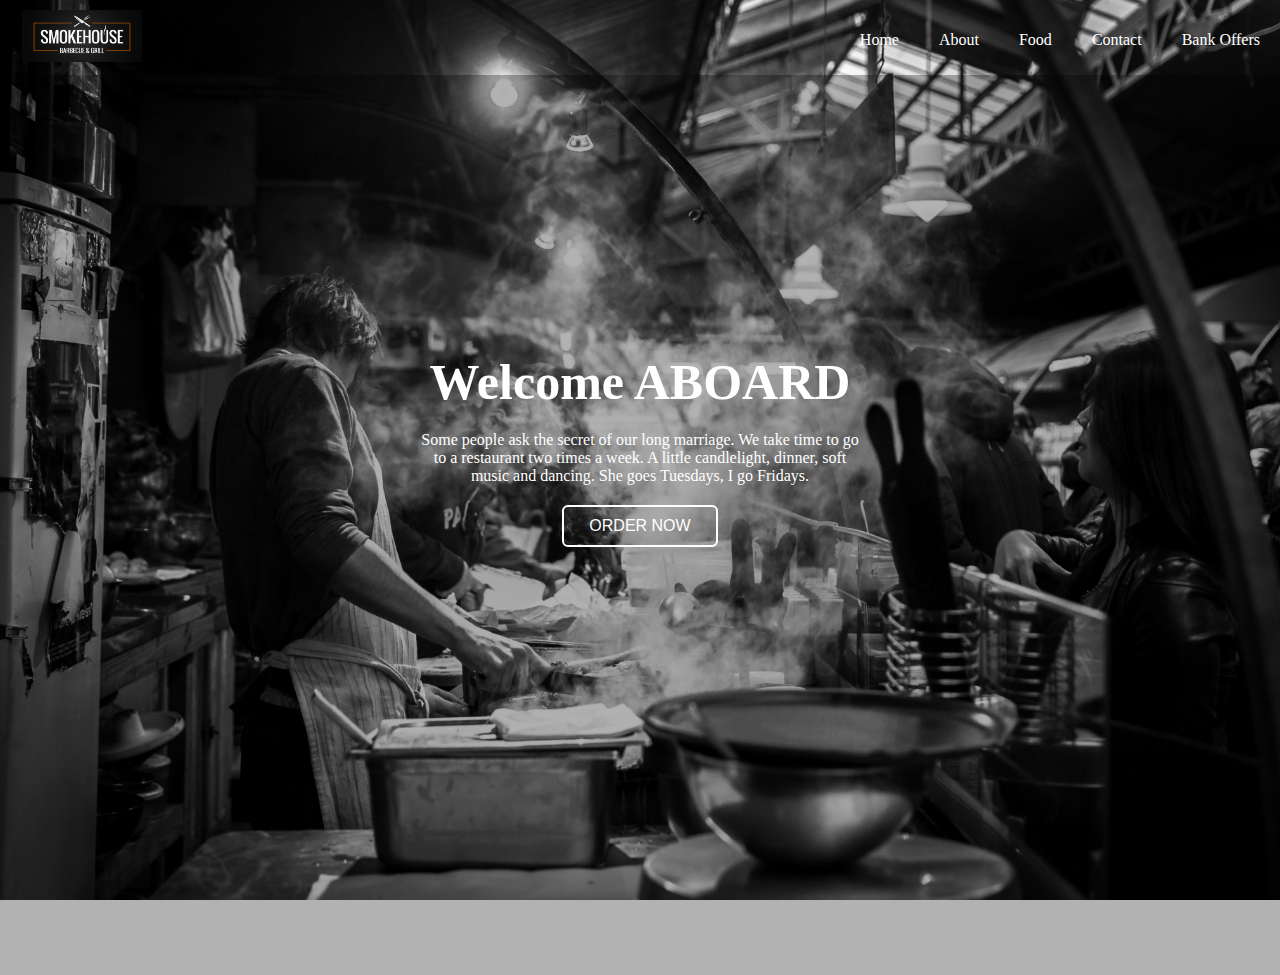
<file: index.html>
<!DOCTYPE html>
<html lang="en">

<head>
    <meta charset="UTF-8">
    <meta http-equiv="X-UA-Compatible" content="IE=edge">
    <meta name="viewport" content="width=device-width, initial-scale=1.0">
    <title>IICT Project</title>
    <link rel="stylesheet" href="style.css">
</head>

<body>
    <div class="main">
        
            <div class="header">
                <nav>
                    <div class="logo">
                        <img src="img01.png" alt="">
                    </div>
                    <ul>
                        <li><a href="index.html">Home</a></li>
                        <li><a href="about.html">About</a></li>
                        <li><a href="orderfood.html">Food</a></li>
                        <li><a href="contact.html">Contact</a></li>
                        <li><a href="bankoffers.html">Bank Offers</a></li>

                    </ul>
                </nav>
                <div class="overlap">
                    <div class="container">
                        <h1>Welcome ABOARD</h1>
                        <p>Some people ask the secret of our long marriage. We take time to go to a restaurant two times
                            a week. A little candlelight, dinner, soft music and dancing. She goes Tuesdays, I go
                            Fridays.</p>
                        <button><a id="ordermain" href="orderfood.html">ORDER NOW</a></button>
                    </div>
                </div>
            </div>
    </div>

</body>

</html>
</file>
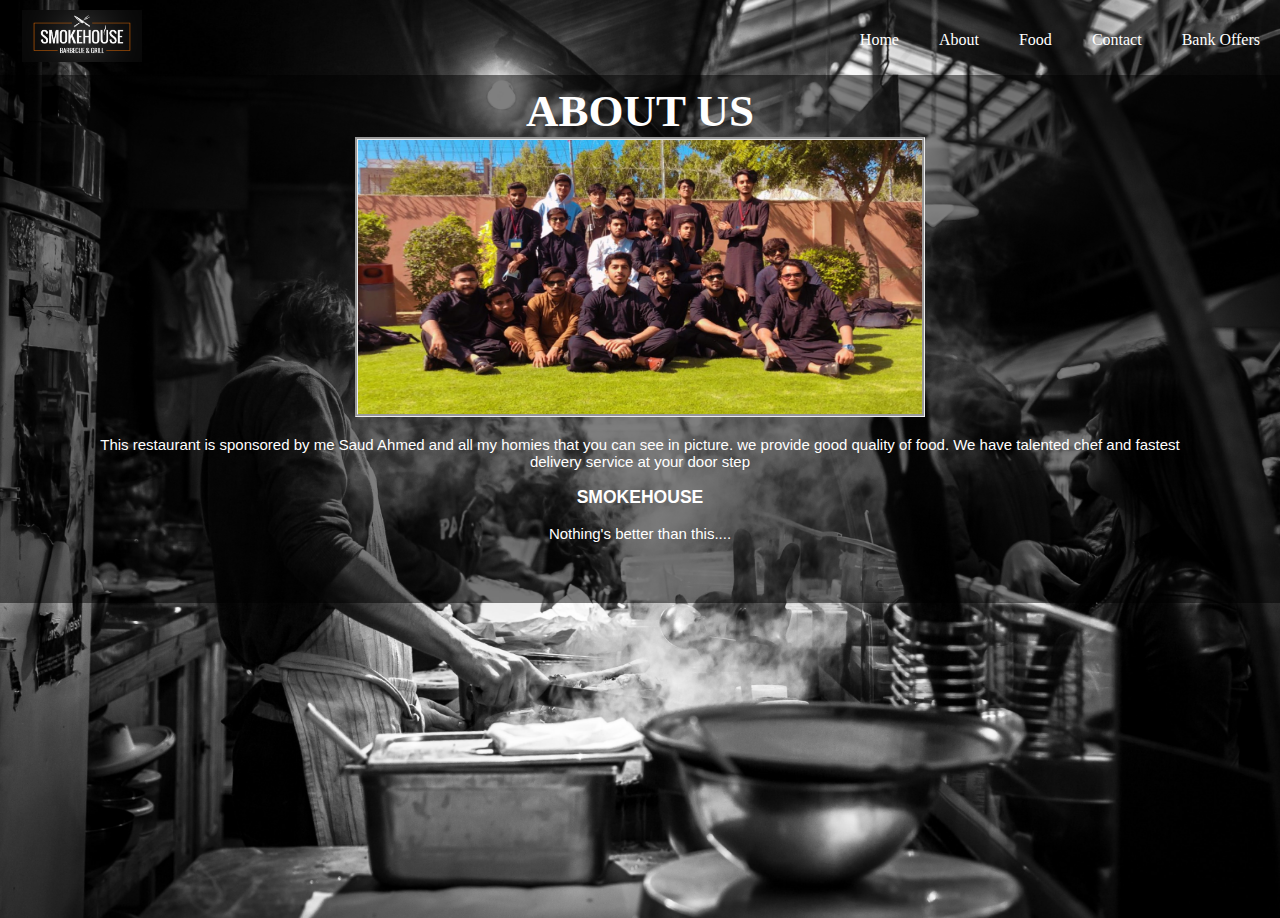
<file: about.html>
<!DOCTYPE html>
<html lang="en">

<head>
    <meta charset="UTF-8">
    <meta http-equiv="X-UA-Compatible" content="IE=edge">
    <meta name="viewport" content="width=device-width, initial-scale=1.0">
    <title>About us</title>
    <link rel="stylesheet" href="about.css">
    <!-- <link rel="stylesheet" href="style.css"> -->
</head>

<body>
    <div class="header">


        <nav>
            <div class="logo">
                <img src="img01.png" alt="">
            </div>
            <ul>
                <li><a href="index.html">Home</a></li>
                <li><a href="about.html">About</a></li>
                <li><a href="orderfood.html">Food</a></li>
                <li><a href="contact.html">Contact</a></li>
                <li><a href="bankoffers.html">Bank Offers</a></li>
                <!-- <li><a href="">Locations</a></li> -->
            </ul>
        </nav>

        <div class="main">
            <div class="wrapp">
                <h1>ABOUT US</h1>
                <img class="my-img" src="mypic.jpg" alt="oursquadpicture" width="500px">
                <div class="text">
                    <p>This restaurant is sponsored by me Saud Ahmed and all my homies that you can see in picture. we provide good quality of food. We have talented chef and fastest delivery service at your door step </p>
                    <br>
                    <h3>SMOKEHOUSE</h3>
                    <br>
                    <p>Nothing's better than this....</p><br><br><br>
                </div>
            </div>
        </div>
    </div>
</body>

</html>
</file>
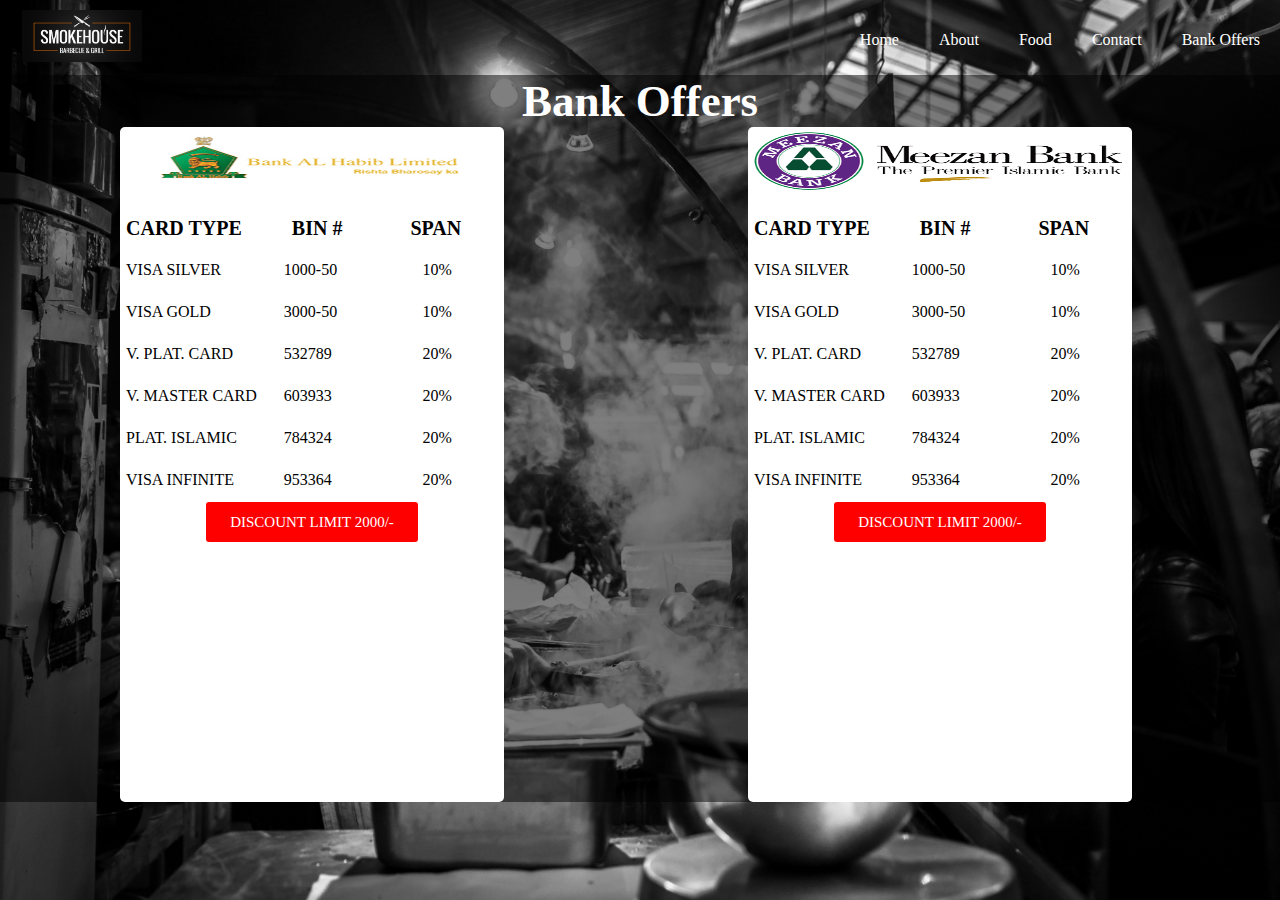
<file: bankoffers.html>
<!DOCTYPE html>
<html lang="en">

<head>
    <meta charset="UTF-8">
    <meta http-equiv="X-UA-Compatible" content="IE=edge">
    <meta name="viewport" content="width=device-width, initial-scale=1.0">
    <title>Bank offers</title>
    <link rel="stylesheet" href="bankoffer.css">
</head>

<body>
    <div class="super">
        <nav>
            <div class="logo">
                <img src="img01.png" alt="">
            </div>
            <ul>
                <li><a href="index.html">Home</a></li>
                <li><a href="about.html">About</a></li>
                <li><a href="orderfood.html">Food</a></li>
                <li><a href="contact.html">Contact</a></li>
                <li><a href="bankoffers.html">Bank Offers</a></li>
                <!-- <li><a href="">Locations</a></li> -->
            </ul>
        </nav>
        <div class="main">


            <div class="wrp">
                <h1>Bank Offers</h1>
            </div>


            <div class="box1">
                <table>

                    <img id="piclogo" width="370px" height="60px" src="habib.png" alt="">

                    <thead class="table-header">
                        <tr class="titles-main1">
                            <th>
                                <span>CARD TYPE</span>
                            </th>
                            <th>
                                <span class="data-table">BIN #</span>
                            </th>
                            <th>
                                <span class="data-table">SPAN</span>
                            </th>
                        </tr>
                    </thead>


                    <tbody>
                        <tr>
                            <td>
                                <div>VISA SILVER</div>
                            </td>

                            <td>
                                <div class="number-div">1000-50</div>
                            </td>
                            <td>
                                <div class="data-table2">10%</div>
                            </td>
                        </tr>

                        <tr>
                            <td>
                                <div>VISA GOLD</div>
                            </td>

                            <td>
                                <div class="number-div">3000-50</div>
                            </td>
                            <td>
                                <div class="data-table2">10%</div>
                            </td>
                        </tr>

                        <tr>
                            <td>
                                <div>V. PLAT. CARD</div>
                            </td>

                            <td>
                                <div class="number-div">532789</div>
                            </td>
                            <td>
                                <div class="data-table2">20%</div>
                            </td>
                        </tr>

                        <tr>
                            <td>
                                <div>V. MASTER CARD</div>
                            </td>

                            <td>
                                <div class="number-div">603933</div>
                            </td>
                            <td>
                                <div class="data-table2">20%</div>
                            </td>
                        </tr>

                        <tr>
                            <td>
                                <div>PLAT. ISLAMIC</div>
                            </td>

                            <td>
                                <div class="number-div">784324</div>
                            </td>
                            <td>
                                <div class="data-table2">20%</div>
                            </td>
                        </tr>

                        <tr>
                            <td>
                                <div>VISA INFINITE</div>
                            </td>

                            <td>
                                <div class="number-div">953364</div>
                            </td>
                            <td>
                                <div class="data-table2">20%</div>
                            </td>
                        </tr>
                    </tbody>
                </table>
                <div class="my2">
                    <div class="my3">
                        <a href="#">
                            <span class="element">
                                <span>DISCOUNT LIMIT 2000/-</span>
                            </span>
                        </a>
                    </div>
                </div>

            </div>
            <div class="box1">
                <table>
                    <img width="370px" height="60px" src="meezan.png" alt="">
                    <thead class="table-header">
                        <tr class="titles-main1">
                            <th>
                                <span>CARD TYPE</span>
                            </th>
                            <th>
                                <span class="data-table">BIN #</span>
                            </th>
                            <th>
                                <span class="data-table">SPAN</span>
                            </th>
                        </tr>
                    </thead>


                    <tbody>
                        <tr>
                            <td>
                                <div>VISA SILVER</div>
                            </td>

                            <td>
                                <div class="number-div">1000-50</div>
                            </td>
                            <td>
                                <div class="data-table2">10%</div>
                            </td>
                        </tr>

                        <tr>
                            <td>
                                <div>VISA GOLD</div>
                            </td>

                            <td>
                                <div class="number-div">3000-50</div>
                            </td>
                            <td>
                                <div class="data-table2">10%</div>
                            </td>
                        </tr>

                        <tr>
                            <td>
                                <div>V. PLAT. CARD</div>
                            </td>

                            <td>
                                <div class="number-div">532789</div>
                            </td>
                            <td>
                                <div class="data-table2">20%</div>
                            </td>
                        </tr>

                        <tr>
                            <td>
                                <div>V. MASTER CARD</div>
                            </td>

                            <td>
                                <div class="number-div">603933</div>
                            </td>
                            <td>
                                <div class="data-table2">20%</div>
                            </td>
                        </tr>

                        <tr>
                            <td>
                                <div>PLAT. ISLAMIC</div>
                            </td>

                            <td>
                                <div class="number-div">784324</div>
                            </td>
                            <td>
                                <div class="data-table2">20%</div>
                            </td>
                        </tr>

                        <tr>
                            <td>
                                <div>VISA INFINITE</div>
                            </td>

                            <td>
                                <div class="number-div">953364</div>
                            </td>
                            <td>
                                <div class="data-table2">20%</div>
                            </td>
                        </tr>
                    </tbody>
                </table>
                <div class="my2">
                    <div class="my3">
                        <a href="#">
                            <span class="element">
                                <span>DISCOUNT LIMIT 2000/-</span>
                            </span>
                        </a>
                    </div>
                </div>

            </div>

        </div>
    </div>

</body>

</html>
</file>
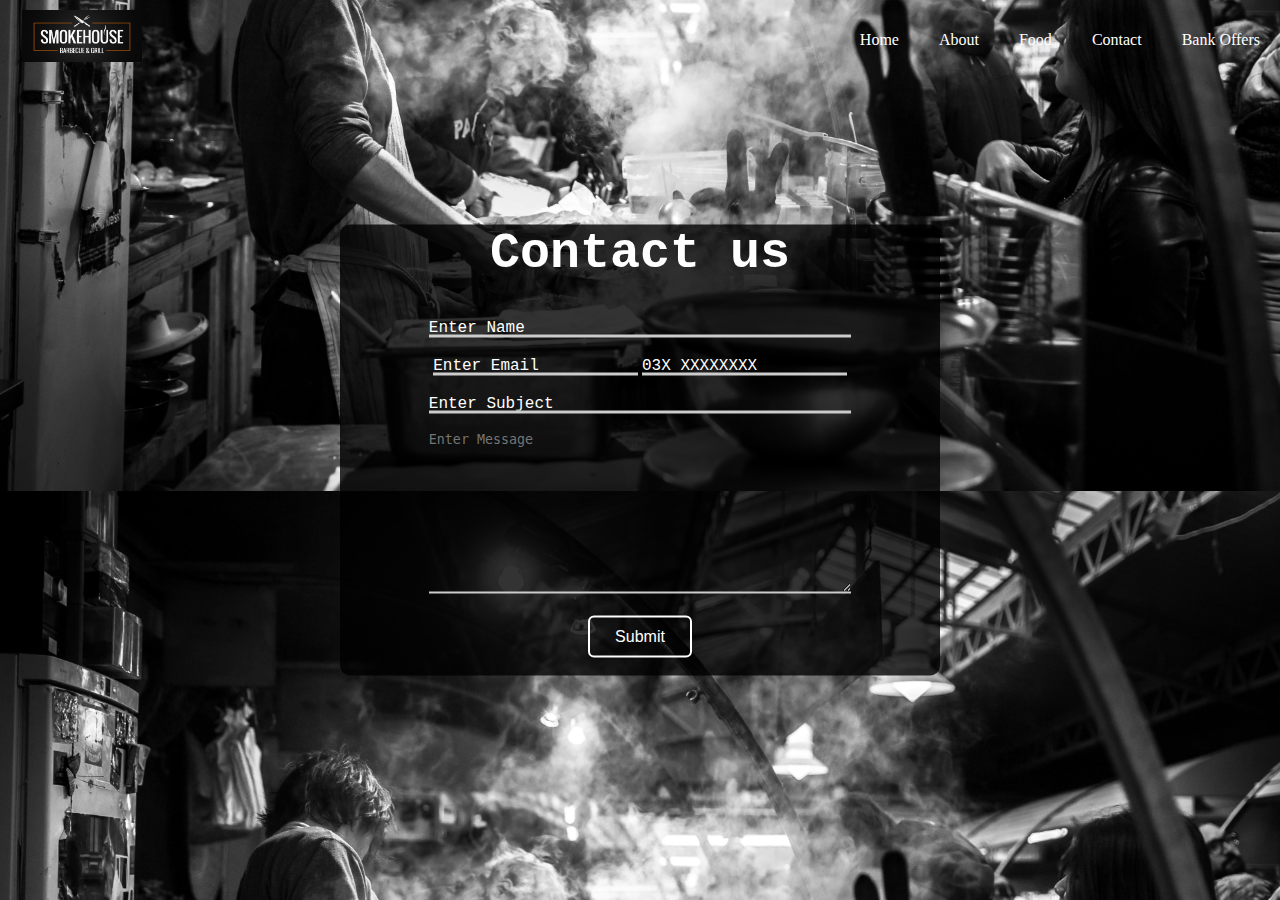
<file: contact.html>
<!DOCTYPE html>
<html lang="en">

<head>
    <meta charset="UTF-8">
    <meta http-equiv="X-UA-Compatible" content="IE=edge">
    <meta name="viewport" content="width=device-width, initial-scale=1.0">
    <title>About us</title>
    <link rel="stylesheet" href="contact.css">
    <link rel="stylesheet" href="style.css">
</head>

<body>
    <nav>
        <div class="logo">
            <img src="img01.png" alt="">
        </div>
        <ul>
            <li><a href="index.html">Home</a></li>
            <li><a href="about.html">About</a></li>
            <li><a href="orderfood.html">Food</a></li>
            <li><a href="contact.html">Contact</a></li>
            <li><a href="bankoffers.html">Bank Offers</a></li>
        </ul>
    </nav>

    <br><br><br>
    <div class="container">



        <div class="col6" id="contactus10">
            <h1 id="main-heading">Contact us</h1>
            <br><br>


            <form>
                <input type="text" required="" id="name" class="cntrl_form" placeholder="Enter Name"><br><br>

                <div class="row">
                    <div class="col6">

                        <input type="Email" required="" class="cntrl_form" id="incwidth" placeholder="Enter Email">

                        <input type="Number" required="" id="incwidth1" class="cntrl_form" placeholder="03X XXXXXXXX">

                    </div>
                </div>
                <br>
                <input type="text" id="subject" required="" class="cntrl_form" placeholder="Enter Subject">
                <br><br>

                <textarea placeholder="Enter Message" id="message" rows="10" class="cntrl_form"></textarea><br>
                <br>
                <button><a href="">Submit</a></button>
                <br><br>



            </form>
        </div>




    </div>

</body>

</html>
</file>
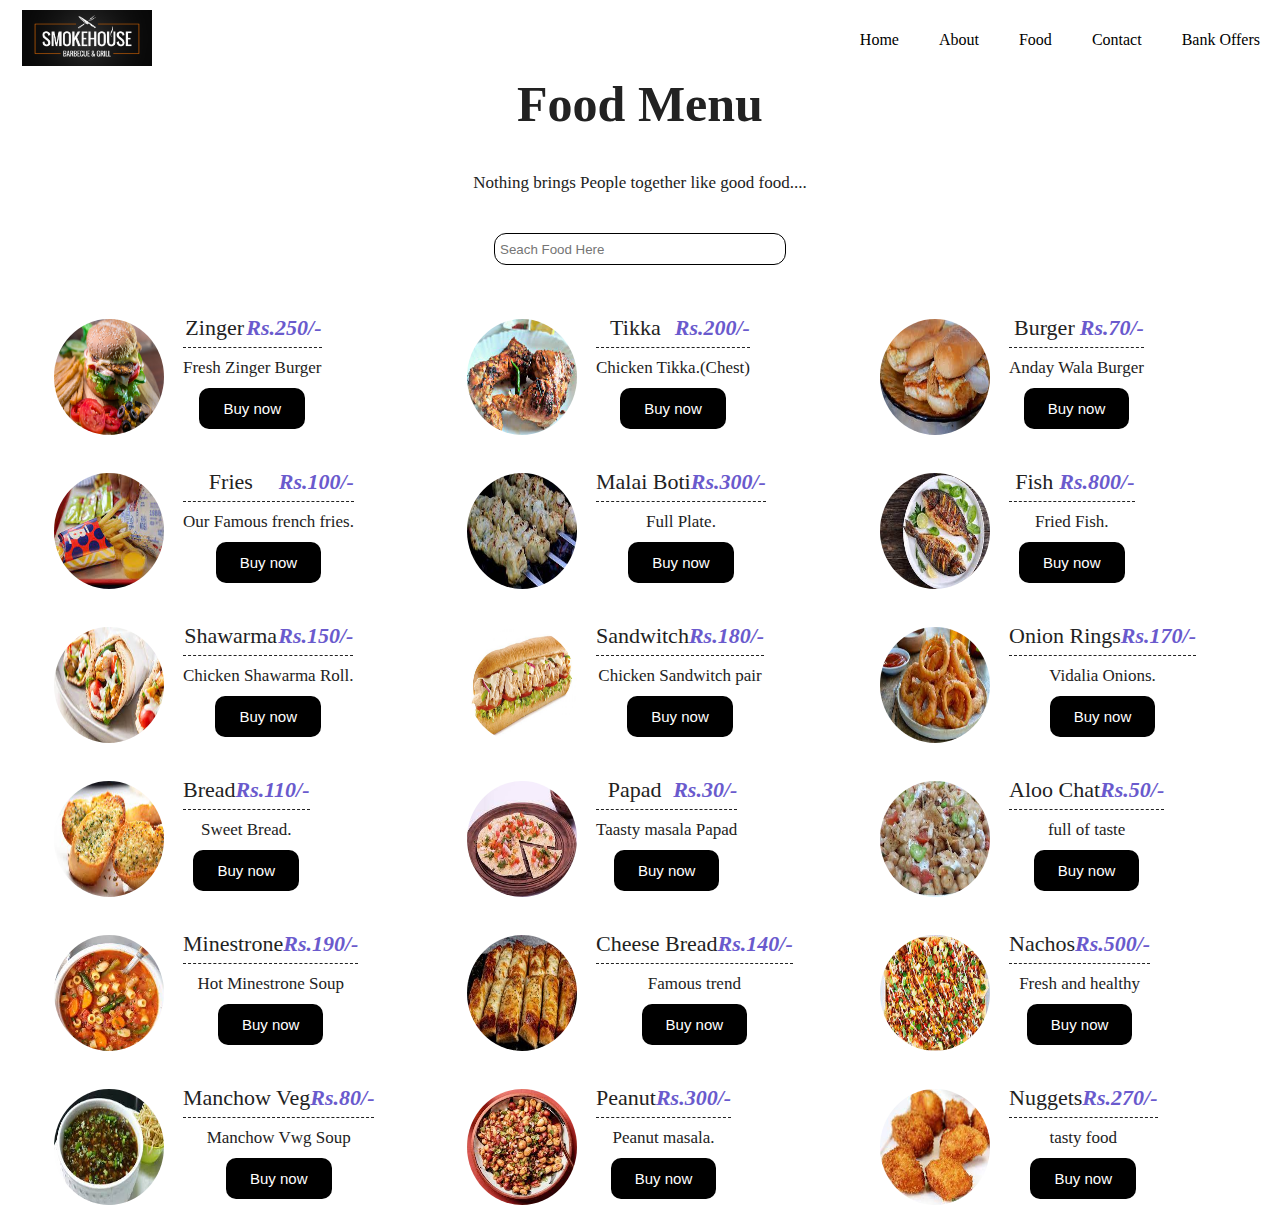
<file: orderfood.html>
<!DOCTYPE html>
<html lang="en">

<head>
    <meta charset="UTF-8">
    <meta http-equiv="X-UA-Compatible" content="IE=edge">
    <meta name="viewport" content="width=device-width, initial-scale=1.0">
    <title>Food</title>
    <link rel="stylesheet" href="order.css">
</head>

<body>
    <nav>
        <div class="logo">
            <img src="img01.png" alt="">
        </div>
        <ul>
            <li><a href="index.html">Home</a></li>
            <li><a href="about.html">About</a></li>
            <li><a href="orderfood.html">Food</a></li>
            <li><a href="contact.html">Contact</a></li>
            <li><a href="bankoffers.html">Bank Offers</a></li>
         
        </ul>
    </nav>
    <div class="main">
        <div class="title">
            <h1 id="h1title">Food Menu</h1>
            <p>Nothing brings People together like good food....</p>
            <br>
            <div class="search">
                <input type="text" placeholder="Seach Food Here">
            </div>
        </div>
        <div class="menu">
            <div class="column">
                <div class="single-menu">
                    <img src="zinger.jpg" alt="">
                    <div class="contentmenu">
                        <h5>Zinger <span>Rs.250/-</span></h5>
                        <p>Fresh Zinger Burger</p>
                        <div class="button1">
                            <button>Buy now</button>
                        </div>
                    </div>
                </div>

                <div class="single-menu">
                    <img src="fries.jpg" alt="">
                    <div class="contentmenu">
                        <h5>Fries <span>Rs.100/-</span></h5>
                        <p>Our Famous french fries.</p>
                        <div class="button1">
                            <button>Buy now</button>
                        </div>
                    </div>
                </div>

                <div class="single-menu">
                    <img src="shawarma.jpg" alt="">
                    <div class="contentmenu">
                        <h5>Shawarma<span>Rs.150/-</span></h5>
                        <p>Chicken Shawarma Roll.</p>
                        <div class="button1">
                            <button>Buy now</button>
                        </div>
                    </div>
                </div>
            </div>
            <div class="column">
                <div class="head">
            
                </div>
                <div class="single-menu">
                    <img src="tikka.jpg" alt="">
                    <div class="contentmenu">
                        <h5>Tikka <span>Rs.200/-</span></h5>
                        <p>Chicken Tikka.(Chest)</p>
                        <div class="button1">
                            <button>Buy now</button>
                        </div>
                    </div>
                </div>

                <div class="single-menu">
                    <img src="malai.jpg" alt="">
                    <div class="contentmenu">
                        <h5>Malai Boti<span>Rs.300/-</span></h5>
                        <p>Full Plate.</p>
                        <div class="button1">
                            <button>Buy now</button>
                        </div>
                    </div>
                </div>

                <div class="single-menu">
                    <img src="sandwitch.jpg" alt="">
                    <div class="contentmenu">
                        <h5>Sandwitch <span>Rs.180/-</span></h5>
                        <p>Chicken Sandwitch pair</p>
                        <div class="button1">
                            <button>Buy now</button>
                        </div>
                    </div>
                </div>
            </div>
            <div class="column">
            
                <div class="single-menu">
                    <img src="anda.jpg" alt="">
                    <div class="contentmenu">
                        <h5> Burger<span>Rs.70/-</span></h5>
                        <p>Anday Wala Burger</p>
                        <div class="button1">
                            <button>Buy now</button>
                        </div>
                    </div>
                </div>

                <div class="single-menu">
                    <img src="fish.jpg" alt="">
                    <div class="contentmenu">
                        <h5>Fish <span>Rs.800/-</span></h5>
                        <p>Fried Fish.</p>
                        <div class="button1">
                            <button>Buy now</button>
                        </div>
                    </div>
                </div>

                <div class="single-menu">
                    <img src="ring.jpg" alt="">
                    <div class="contentmenu">
                        <h5>Onion Rings<span>Rs.170/-</span></h5>
                        <p>Vidalia Onions.</p>
                        <div class="button1">
                            <button>Buy now</button>
                        </div>
                    </div>
                </div>
            </div>



        </div>
    </div>
    <div class="main">
        <div class="menu">
            <div class="column">
                <div class="single-menu">
                    <img src="garlic.jpg" alt="">
                    <div class="contentmenu">
                        <h5> Bread <span>Rs.110/-</span></h5>
                        <p>Sweet Bread.</p>
                        <div class="button1">
                            <button>Buy now</button>
                        </div>
                    </div>
                </div>

                <div class="single-menu">
                    <img src="minestrone.jpg" alt="">
                    <div class="contentmenu">
                        <h5>Minestrone<span>Rs.190/-</span></h5>
                        <p>Hot Minestrone Soup</p>
                        <div class="button1">
                            <button>Buy now</button>
                        </div>
                    </div>
                </div>

                <div class="single-menu">
                    <img src="manchow.jpg" alt="">
                    <div class="contentmenu">
                        <h5>Manchow Veg<span>Rs.80/-</span></h5>
                        <p>Manchow Vwg Soup</p>
                        <div class="button1">
                            <button>Buy now</button>
                        </div>
                    </div>
                </div>
            </div>
            <div class="column">
             
                <div class="single-menu">
                    <img src="papad.jpg" alt="">
                    <div class="contentmenu">
                        <h5>Papad <span>Rs.30/-</span></h5>
                        <p>Taasty masala Papad</p>
                        <div class="button1">
                            <button>Buy now</button>
                        </div>
                    </div>
                </div>

                <div class="single-menu">
                    <img src="chese1.jpg" alt="">
                    <div class="contentmenu">
                        <h5>Cheese Bread<span>Rs.140/-</span></h5>
                        <p>Famous trend</p>
                        <div class="button1">
                            <button>Buy now</button>
                        </div>
                    </div>
                </div>

                <div class="single-menu">
                    <img src="peanut.jpg" alt="">
                    <div class="contentmenu">
                        <h5>Peanut<span>Rs.300/-</span></h5>
                        <p>Peanut masala.</p>
                        <div class="button1">
                            <button>Buy now</button>
                        </div>
                    </div>
                </div>
            </div>
            <div class="column">
            
                <div class="single-menu">
                    <img src="chat.jpg" alt="">
                    <div class="contentmenu">
                        <h5>Aloo Chat<span>Rs.50/-</span></h5>
                        <p>full of taste</p>
                        <div class="button1">
                            <button>Buy now</button>
                        </div>
                    </div>
                </div>

                <div class="single-menu">
                    <img src="nachos.jpg" alt="">
                    <div class="contentmenu">
                        <h5>Nachos<span>Rs.500/-</span></h5>
                        <p>Fresh and healthy</p>
                        <div class="button1">
                            <button>Buy now</button>
                        </div>
                    </div>
                </div>

                <div class="single-menu">
                    <img src="nuggets.jpg" alt="">
                    <div class="contentmenu">
                        <h5>Nuggets <span>Rs.270/-</span></h5>
                        <p>tasty food</p>
                        <div class="button1">
                            <button>Buy now</button>
                        </div>
                    </div>
                </div>
            </div>



        </div>
    </div>

</body>

</html>
</file>
<file: style.css>
* {
  margin: 0px;
  padding: 0px;
  box-sizing: border-box;
}
.main {
  width: 100%;
}
nav {
  width: 100%;
  height: 75px;
  line-height: 80px;
  display: flex;
  justify-content: space-between;
}
.logo img {
  width: 130px;
  margin: 0px 17px;
  padding: 10px 5px;
}
a {
  text-decoration: none;
  color: #fff;
  font-size: 16px;
  transition: 0.5s all ease;
}
ul {
  margin: 0px;
}
ul li {
  float: left;
  padding: 0px 20px;
  list-style: none;
}
ul li a:hover {
  color: red;
}
.header {
  background-image: url("img10.jpg");
  background-position: center;
  background-size: cover;
  height: 100vh;
  background-repeat: no-repeat;
}
.container {
  position: absolute;
  top: 50%;
  left: 50%;
  transform: translate(-50%, -50%);
  color: #fff;
  text-align: center;
}
.container h1 {
  font-size: 50px;
}
.container p {
  font-size: 16px;
  padding: 20px 100px;
}
button {
  border: 2px solid #fff;
  background: none;
  color: #fff;
  font-size: 15px;
  padding: 10px 25px;
  border-radius: 6px;
  transition: 0.5s all ease;
}
button:hover {
  background: black;
}
button a:hover {
  color: red;
}
.overlap {
  background: rgba(0, 0, 0, 0.3);
  height: 100vh;
}
</file>
<file: about.css>
* {
  margin: 0px;
  padding: 0px;
  box-sizing: border-box;
  text-align: center;
  color: #fff;
}
.header {
  background-image: url(img10.jpg);
  background-position: center;
  background-repeat: no-repeat;
  background-size: cover;
  height: 102vh;
}

nav {
  width: 100%;
  height: 75px;
  line-height: 80px;
  display: flex;
  justify-content: space-between;
}
.logo img {
  width: 130px;
  margin: 0px 17px;
  padding: 10px 5px;
}
a {
  text-decoration: none;
  color: #fff;
  font-size: 16px;
  transition: 0.5s all ease;
}
ul {
  margin: 0px;
}
ul li {
  float: left;
  padding: 0px 20px;
  list-style: none;
}
ul li a:hover {
  color: red;
}
.main {
  background: rgba(0, 0, 0, 0.5);
}
.wrapp {
  padding: 10px 95px;
}
h1 {
  font-size: 45px;
}
.my-img {
  width: 570px;
  height: 280px;
  border-style: groove;
}
.text {
  font-family: sans-serif;
  font-size: 15px;
  margin-top: 15px;
}
</file>
<file: bankoffer.css>
* {
  margin: 0px;
  padding: 0px;
  box-sizing: border-box;
  /* background-color: white; */
}
.box1 {
  display: inline-block;
  margin: 0px 120px;
  padding: 4px;
  line-height: 40px;
  /* border: 2px solid wheat; */
  height: 75vh;
  width: 30vw;
  background-color: #fff;
  color: black;
  border: inherit;
  border-radius: 5px;
}
.element {
  background-color: red;
  font-size: 15px;
  padding: 12px 24px;
  border-radius: 3px;
  color: #fff;
  text-align: center;
}

h1 {
  text-align: center;
  font-size: 45px;
}

nav {
  width: 100%;
  height: 75px;
  line-height: 80px;
  display: flex;
  justify-content: space-between;
}
.logo img {
  width: 130px;
  margin: 0px 17px;
  padding: 10px 5px;
}
a {
  text-decoration: none;
  color: white;
  font-size: 16px;
  transition: 0.5s all ease;
}
ul {
  margin: 0px;
}
ul li {
  float: left;
  padding: 0px 20px;
  list-style: none;
}
ul li a:hover {
  color: red;
}
.super {
  background-image: url("img10.jpg");
  background-position: center;
  background-size: cover;
  height: 100vh;
  background-repeat: no-repeat;
}
.main {
  background: rgba(0, 0, 0, 0.5);
}
.wrp {
  color: #fff;
}
.table-header {
  text-align: left;
}
thead {
  font-size: 20px;
}
.my3 {
  text-align: center;
}

a:hover {
  color: red;
}
.data-table {
  padding: 0px 33px;
}
.data-table2 {
  padding: 0px 45px;
}
.number-div {
  padding: 0px 25px;
}
#piclogo {
  margin: 0;
  padding: 0;
  border: solid white 2px;
}
</file>
<file: contact.css>
.col6 {
  text-align: center;
}
#message {
  width: 33vw;
  height: 18vh;
}
#subject {
  width: 33vw;
}
#name {
  width: 33vw;
}
#incwidth {
  width: 16vw;
}
#incwidth1 {
  width: 16vw;
}

body {
  background-image: url("img10.jpg");
  background-position: center;
  background-size: cover;
}
h1 {
  font-family: "Courier New", Courier, monospace;
  color: #fff;
  font-weight: bold;
  font-size: 45px;
}
#contactus10 {
  width: 600px;
  border-radius: 10px;
  background-color: rgba(0, 0, 0, 0.8);
}
input[type="text"],
input[type="Email"],
input[type="Number"] {
  background: transparent;
  border: none;
  border-bottom: 3px #ccc solid;
  color: #ffffff;
}
input[type="text"]::placeholder,
input[type="Email"]::placeholder,
input[type="Number"]::placeholder {
  font-size: 16px;
  font-family: "Courier New", Courier, monospace;
  color:white;
}
#message {
  background: transparent;
  border: none;
  border-bottom: 2px solid #ccc;
  color: #ffffff;
}
</file>
<file: order.css>
* {
  margin: 0;
  padding: 0;
}

.menu {
  display: flex;
  justify-content: space-between;
  flex-wrap: wrap;
}
.title {
  text-align: center;
  /* margin-bottom: 50px;  */
}
body {
  color: #222;
  /* line-height: 22px; */
  font-size: 17px;
}
.main {
  width: 1180px;
  margin: auto;
}
#h1title {
  font-size: 50px;
  display: inline-block;
  position: relative;
  padding-bottom: 20px;
  margin-bottom: 20px;
}

.column {
  width: 30%;
}

.single-menu img {
  border-radius: 60%;
  max-width: 110px;
  padding: 4px;
  margin-right: 15px;
}

.single-menu {
  display: flex;
  margin-top: 30px;
  text-align: center;
}
.contentmenu h5 {
  font-size: 22px;
  font-weight: 500;
  text-transform: capitalize;
  border-bottom: 1px dashed #222;
  padding-bottom: 6px;
  margin-bottom: 10px;
}
.contentmenu h5 span {
  color: slateblue;
  float: right;
  font-weight: 600;
  font-style: italic;
}

nav {
  width: 100%;
  height: 75px;
  line-height: 80px;
  display: flex;
  justify-content: space-between;
}
.logo img {
  width: 130px;
  margin: 0px 17px;
  padding: 10px 5px;
}
a {
  text-decoration: none;
  color: black;
  font-size: 16px;
  transition: 0.5s all ease;
}
ul {
  margin: 0px;
}
ul li {
  float: left;
  padding: 0px 20px;
  list-style: none;
}
ul li a:hover {
  color: red;
}
input {
  width: 280px;
  height: 20px;
  padding: 5px;
  border: 1px solid black;
  border-radius: 12px;
}
.search {
  padding: 20px 0px;
}

button {
  background-color: black;
  font-size: 15px;
  padding: 12px 24px;
  color: #fff;
  border-radius: 10px;
  transition: 0.5s all ease-in-out;
  text-align: center;
  border: #222;
}
.button1 {
  padding: 10px 10px;
}
button:hover {
  color: red;
}
</file>
